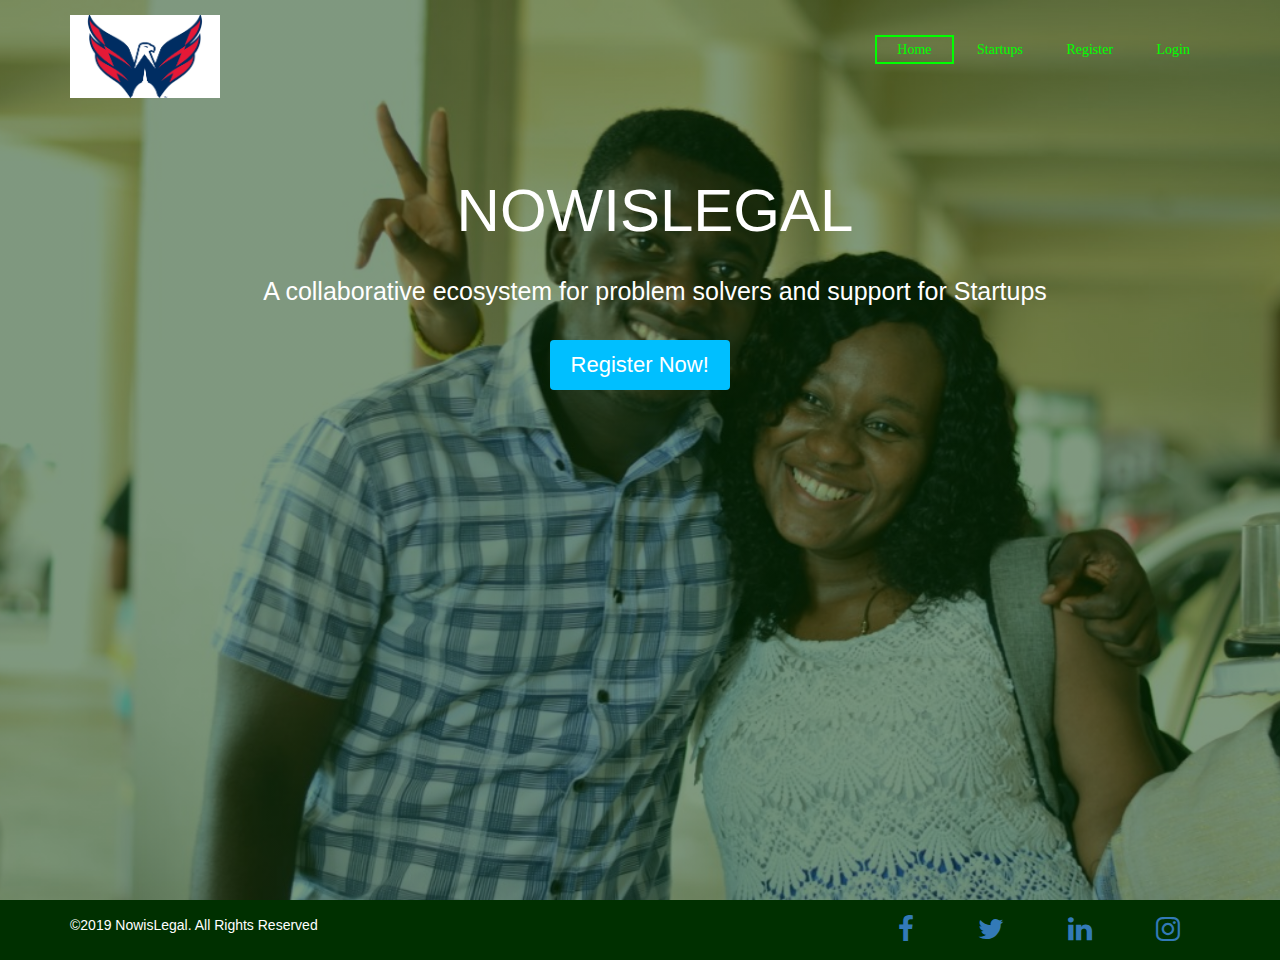
<file: index.html>
<!DOCTYPE html>
<html lang="en">
	<head>
		<meta charset="utf-8">
		<meta http-equiv="X-UA-Compatible" content="IE=edge">
		<meta name="viewport" content="width=device-width, initial-scale=1">
		<title>Home</title> 
		<link rel="stylesheet" type="text/css" href="css/bootstrap.css">
		<link rel="stylesheet" type="text/css" href="css/mystyle.css">
		<link rel="stylesheet" type="text/css" href="https://stackpath.bootstrapcdn.com/font-awesome/4.7.0/css/font-awesome.min.css">

		  <!--[if lt IE 9]>      
		  	<script src="https://oss.maxcdn.com/libs/html5shiv/3.7.0/html5shiv.js"></script>      
		  	<script src="https://oss.maxcdn.com/libs/respond.js/1.4.2/respond.min.js"></script>   
		  <![endif]-->
	</head>
	<body>
		<header>
			<div class="row backgroundimg">
				<div class="container">
					<div class="logo">
						<img src="images/logoo.gif">
					</div>

					<ul class="main-nav">
						<li class="active"><a href="index.html">Home</a></li>
						<li><a href="startups.html">Startups</a></li>
						<li><a href="register.html">Register</a></li>
						<li><a href="login">Login</a></li>
					</ul>
					<div class="clear"></div>

					<div class="content">
						<h1>Nowislegal</h1>
						<br>
						<p>A collaborative ecosystem for problem solvers and support for Startups</p>
						<br>
						<button class="btn"><a href="register.html">Register Now!</a></button>
					</div>

				</div>
			</div>
		</header>

		<footer class="footer">
			<div class="container">
				<div class="pull-left">
					<p>©2019 NowisLegal. All Rights Reserved</p>
				</div>

				<div class="pull-right">
					<a href="#"><i class="fa fa-facebook fa-2x"></i></a>
					<a href="#"><i class="fa fa-twitter fa-2x"></i></a>
					<a href="#"><i class="fa fa-linkedin fa-2x"></i></a>
					<a href="#"><i class="fa fa-instagram fa-2x"></i></a>
				</div>
			</div>
		</footer>

		<script type="text/javascript" src="js/jquery.js"></script>
		<script type="text/javascript" src="js/bootstrap.js"></script>
	</body>
</html>
</file>
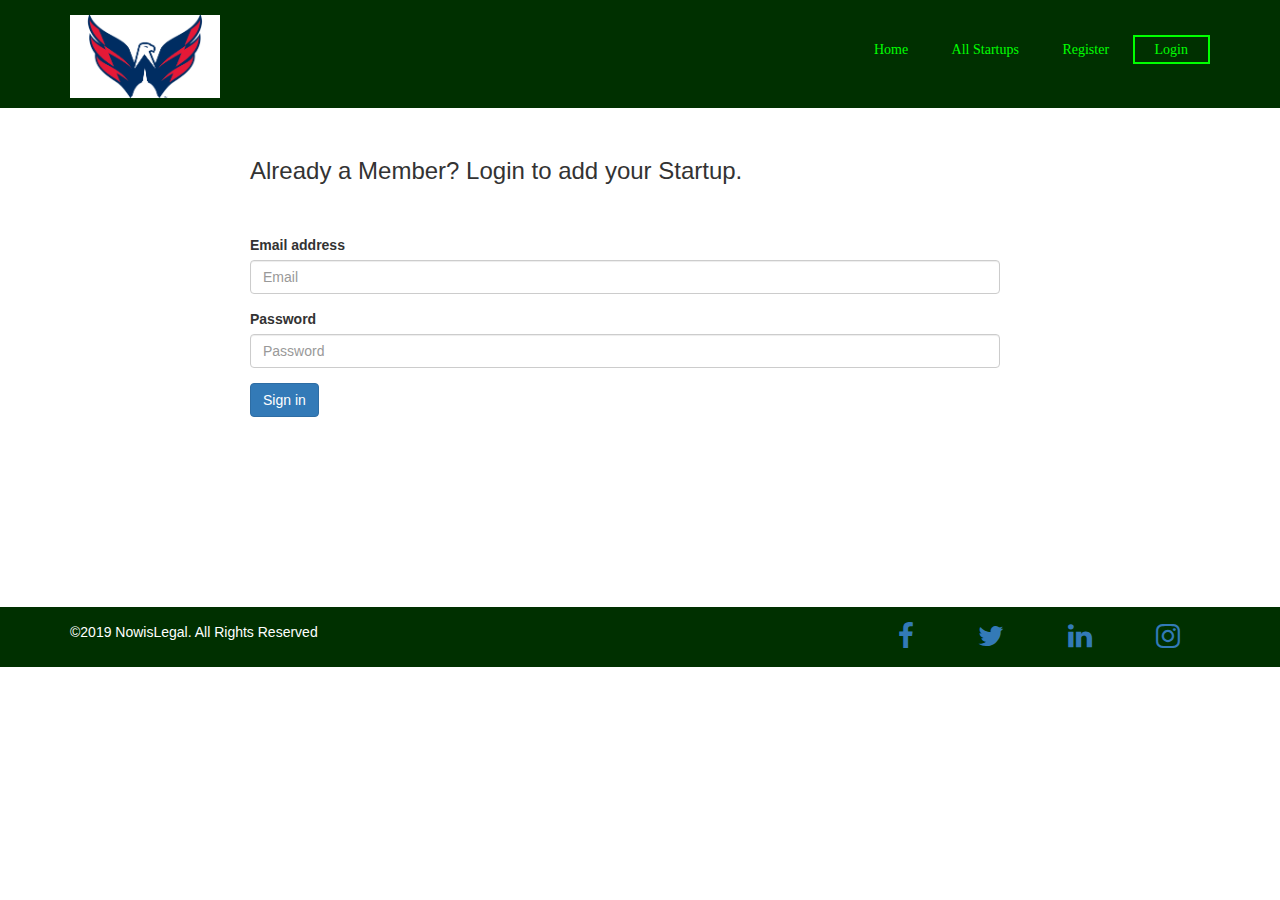
<file: login.html>
<!DOCTYPE html>
<html lang="en">
	<head>
		<meta charset="utf-8">
		<meta http-equiv="X-UA-Compatible" content="IE=edge">
		<meta name="viewport" content="width=device-width, initial-scale=1">
		<title>Login</title> 
		<link rel="stylesheet" type="text/css" href="css/bootstrap.css">
		<link rel="stylesheet" type="text/css" href="css/style.css">
		<link rel="stylesheet" type="text/css" href="https://stackpath.bootstrapcdn.com/font-awesome/4.7.0/css/font-awesome.min.css">

		  <!--[if lt IE 9]>      
		  	<script src="https://oss.maxcdn.com/libs/html5shiv/3.7.0/html5shiv.js"></script>      
		  	<script src="https://oss.maxcdn.com/libs/respond.js/1.4.2/respond.min.js"></script>   
		  <![endif]-->
	</head>
	<body>
		<header>
			<div class="container">
				<div class="logo">
					<img src="images/logoo.gif">
				</div>

				<ul class="main-nav">
					<li><a href="index.html">Home</a></li>
					<li><a href="startups.html">All Startups</a></li>
					<li><a href="register.html">Register</a></li>
					<li class="active"><a href="login.html">Login</a></li>
				</ul>
			</div>
		</header>

		<div class="container">
			<form class="form">
				<div class="heading">
					<h3>Already a Member? Login to add your Startup.</h3>
				</div>
				
				<div class="form-group">
					<label for="emailField">Email address</label>
					<input type="email" class="form-control" id="emailField" placeholder="Email">
				</div>

				<div class="form-group">
					<label for="passwordField">Password</label>
					<input type="password" class="form-control" id="passwordField" placeholder="Password">
				</div>

				<button type="submit" class="btn btn-primary">Sign in</button>
			</form>
		</div>

		<footer>
			<div class="container">
				<div class="pull-left">
					<p>©2019 NowisLegal. All Rights Reserved</p>
				</div>

				<div class="pull-right">
					<a href="#"><i class="fa fa-facebook fa-2x"></i></a>
					<a href="#"><i class="fa fa-twitter fa-2x"></i></a>
					<a href="#"><i class="fa fa-linkedin fa-2x"></i></a>
					<a href="#"><i class="fa fa-instagram fa-2x"></i></a>
				</div>
			</div>
		</footer>

		<script type="text/javascript" src="js/jquery.js"></script>
		<script type="text/javascript" src="js/bootstrap.js"></script>
	</body>
</html>
</file>
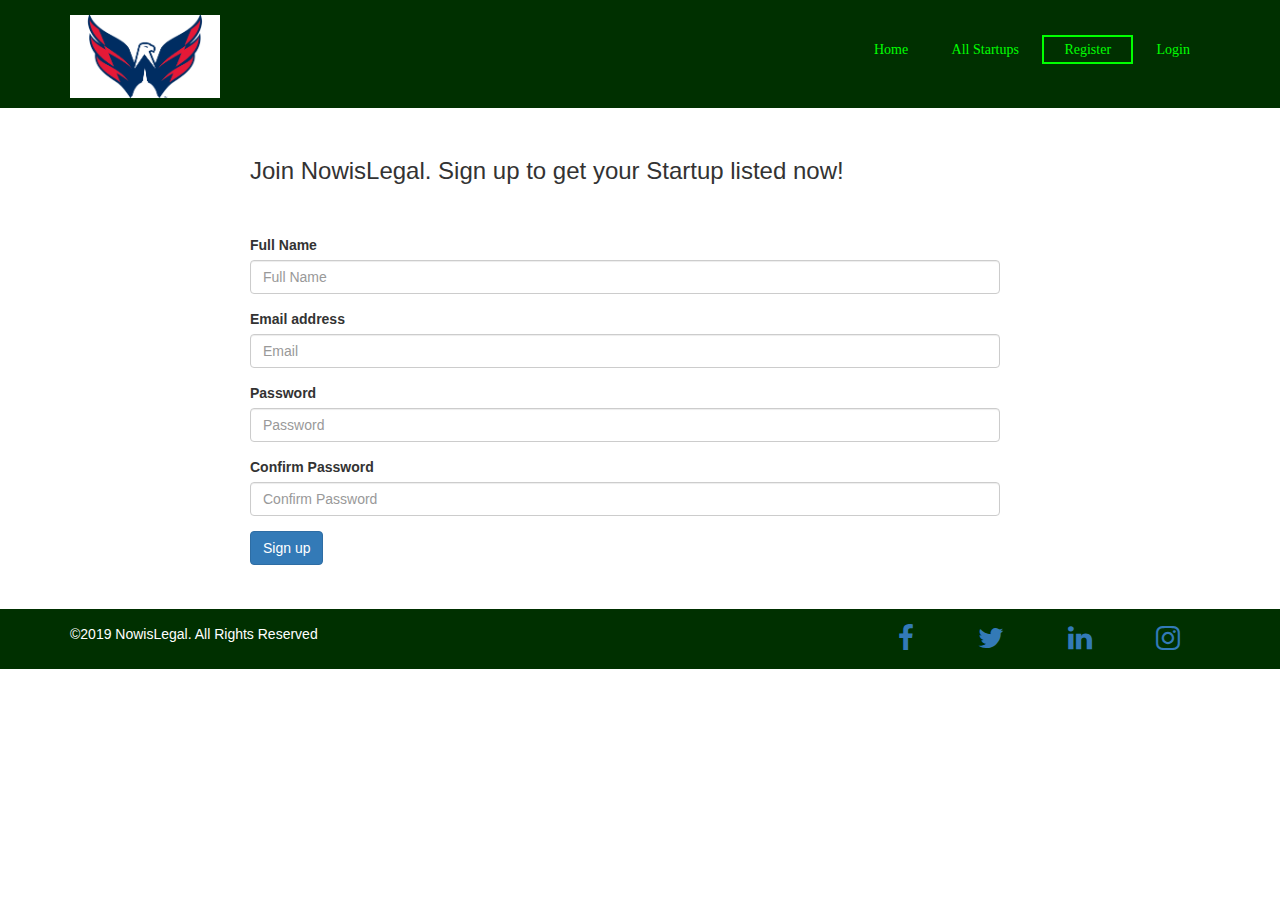
<file: register.html>
<!DOCTYPE html> 
<html lang="en">
	<head>
		<meta charset="utf-8">
		<meta http-equiv="X-UA-Compatible" content="IE=edge">
		<meta name="viewport" content="width=device-width, initial-scale=1">
		<title>Sign Up</title> 
		<link rel="stylesheet" type="text/css" href="css/bootstrap.css">
		<link rel="stylesheet" type="text/css" href="css/style.css">
		<link rel="stylesheet" type="text/css" href="https://stackpath.bootstrapcdn.com/font-awesome/4.7.0/css/font-awesome.min.css">


		  <!--[if lt IE 9]>      
		  	<script src="https://oss.maxcdn.com/libs/html5shiv/3.7.0/html5shiv.js"></script>      
		  	<script src="https://oss.maxcdn.com/libs/respond.js/1.4.2/respond.min.js"></script>   
		  <![endif]-->
	</head>
	<body>
		<header>
			<div class="container">
				<div class="logo">
					<img src="images/logoo.gif">
				</div>

				<ul class="main-nav">
					<li><a href="index.html">Home</a></li>
					<li><a href="startups.html">All Startups</a></li>
					<li class="active"><a href="register.html">Register</a></li>
					<li><a href="login.html">Login</a></li>
				</ul>
			</div>
		</header>

		<div class="container">
			<form class="form">
				<div class="heading">
					<h3>Join NowisLegal. Sign up to get your Startup listed now!</h3>
				</div>

				<div class="form-group">
					<label for="nameField">Full Name</label>
					<input type="text" class="form-control" id="nameField" placeholder="Full Name">
				</div>
				
				<div class="form-group">
					<label for="emailField">Email address</label>
					<input type="email" class="form-control" id="emailField" placeholder="Email">
				</div>

				<div class="form-group">
					<label for="passwordField">Password</label>
					<input type="password" class="form-control" id="passwordField" placeholder="Password">
				</div>

				<div class="form-group">
					<label for="confirmPassword">Confirm Password</label>
					<input type="password" class="form-control" id="confirmPassword" placeholder="Confirm Password">
				</div>

				<button type="submit" class="btn btn-primary">Sign up</button>
			</form>
		</div>

		<footer class="footer">
			<div class="container">
				<div class="pull-left">
					<p>©2019 NowisLegal. All Rights Reserved</p>
				</div>

				<div class="pull-right">
					<a href="#"><i class="fa fa-facebook fa-2x"></i></a>
					<a href="#"><i class="fa fa-twitter fa-2x"></i></a>
					<a href="#"><i class="fa fa-linkedin fa-2x"></i></a>
					<a href="#"><i class="fa fa-instagram fa-2x"></i></a>
				</div>
			</div>
		</footer>

		<script type="text/javascript" src="js/jquery.js"></script>
		<script type="text/javascript" src="js/bootstrap.js"></script>
	</body>
</html>
</file>
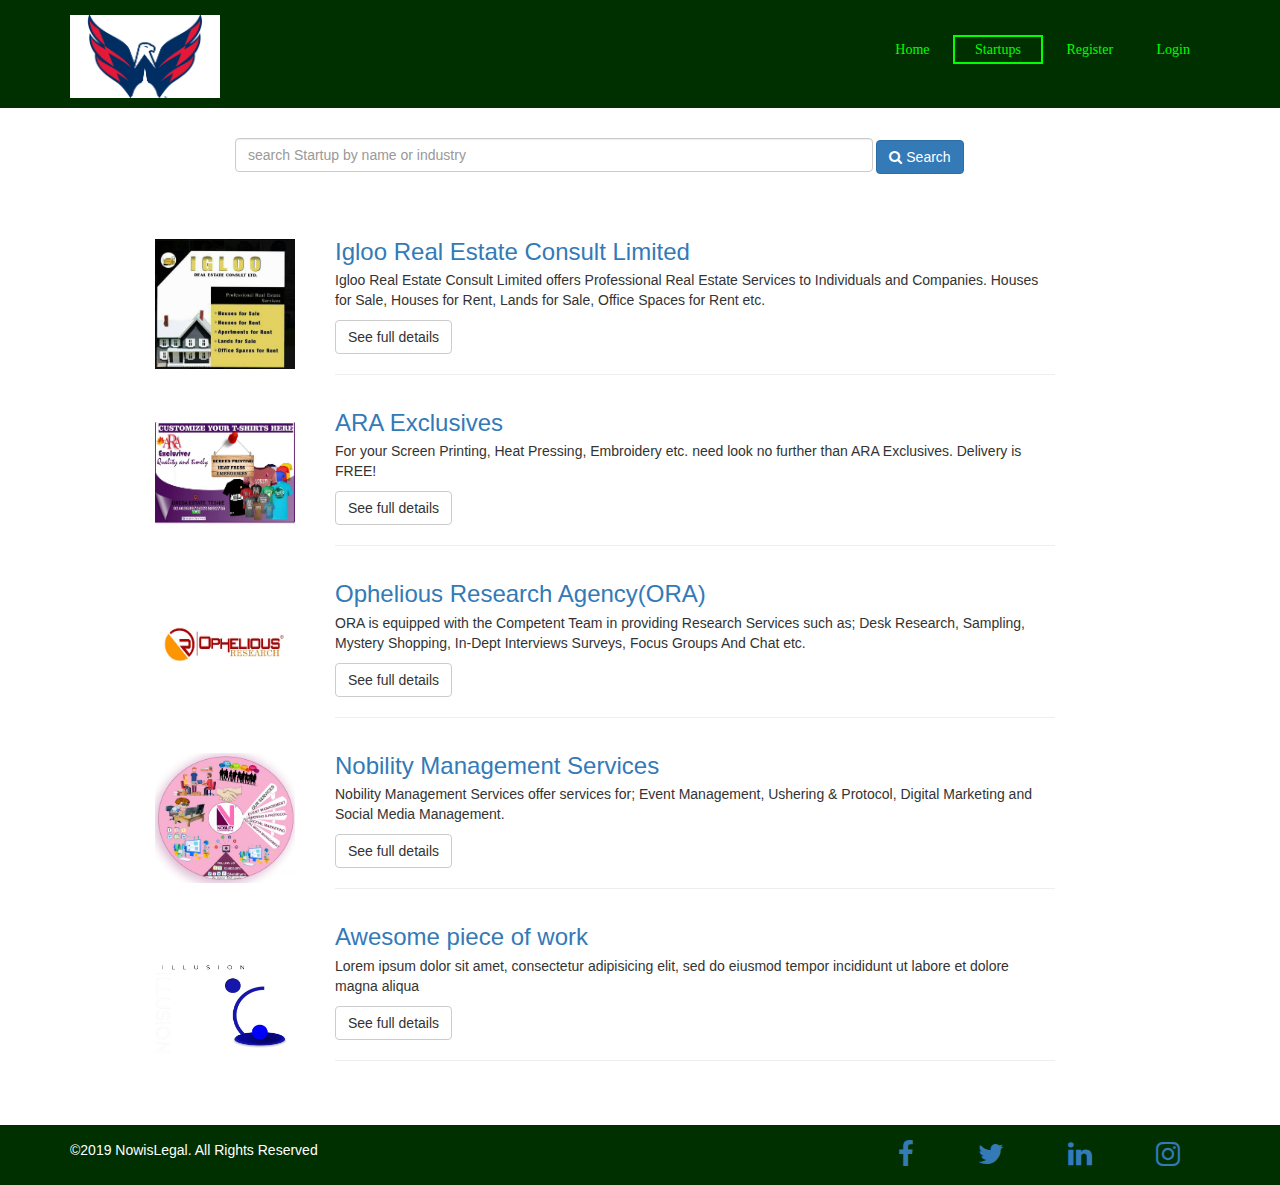
<file: startups.html>
<!DOCTYPE html>
<html lang="en">
	<head>
		<meta charset="utf-8">
		<meta http-equiv="X-UA-Compatible" content="IE=edge">
		<meta name="viewport" content="width=device-width, initial-scale=1">
		<title>Startups</title> 
		<link rel="stylesheet" type="text/css" href="css/bootstrap.css">
		<link rel="stylesheet" type="text/css" href="css/style.css">
		<link rel="stylesheet" type="text/css" href="https://stackpath.bootstrapcdn.com/font-awesome/4.7.0/css/font-awesome.min.css">

		  <!--[if lt IE 9]>      
		  	<script src="https://oss.maxcdn.com/libs/html5shiv/3.7.0/html5shiv.js"></script>      
		  	<script src="https://oss.maxcdn.com/libs/respond.js/1.4.2/respond.min.js"></script>   
		  <![endif]-->
	</head>
	<body>
		<header>
			<div class="container">
				<div class="logo">
					<img src="images/logoo.gif">
				</div>

				<ul class="main-nav">
					<li><a href="index.html">Home</a></li>
					<li class="active"><a href="startups.html">Startups</a></li>
					<li><a href="register.html">Register</a></li>
					<li><a href="login.html">Login</a></li>
				</ul>
			</div>
		</header>

		<div class="container">
			<div class="row search">
				<form class="form">
					<div class="form-group">
						<input type="text" class="form-control searchInput" placeholder="search Startup by name or industry">
						<button class="btn btn-primary btn-search"><i class="fa fa-search fa-1x"></i> Search</button>
					</div>
				</form>
			</div>

			<div class="row">
				<div class="startUp">
					<div class="media">
						<img class="pull-left" src="images/IMG_E5990.JPG" alt="Logo">
						<div class="mediaBody">
							<a href="#"><h3 class="media-heading">Igloo Real Estate Consult Limited</h3></a>
							<p>Igloo Real Estate Consult Limited offers Professional Real Estate Services to Individuals and Companies. Houses for Sale, Houses for Rent, Lands for Sale, Office Spaces for Rent etc.</p>

							<button class="btn btn-default">See full details</button><hr>
						</div>
					</div>

					<div class="media">
						<img class="pull-left" src="images/IMG_E5992.JPG" alt="Apple logo">
						<div class="mediaBody">
							<a href="#"><h3 class="media-heading">ARA Exclusives</h3></a>
							<p>For your Screen Printing, Heat Pressing, Embroidery etc. need look no further than ARA Exclusives. Delivery is FREE!</p>

							<button class="btn btn-default">See full details</button><hr>
						</div>
					</div>

					<div class="media">
						<img class="pull-left" src="images/IMG_E5993.JPG" alt="Logo">
						<div class="mediaBody">
							<a href="#"><h3 class="media-heading">Ophelious Research Agency(ORA)</h3></a>
							<p>ORA is equipped with the Competent Team in providing Research Services such as; Desk Research, Sampling, Mystery Shopping, In-Dept Interviews Surveys, Focus Groups And Chat etc.</p>

							<button class="btn btn-default">See full details</button><hr>
						</div>
					</div>

					<div class="media">
						<img class="pull-left" src="images/IMG_E5991.JPG" alt="Woodcraft logo">
						<div class="mediaBody">
							<a href="#"><h3 class="media-heading">Nobility Management Services</h3></a>
							<p>Nobility Management Services offer services for; Event Management, Ushering & Protocol, Digital Marketing and Social Media Management.</p>

							<button class="btn btn-default">See full details</button><hr>
						</div>
					</div>

					<div class="media">
						<img class="pull-left" src="images/BILG2424.JPG" alt="Logo">
						<div class="mediaBody">
							<a href="#"><h3 class="media-heading">Awesome piece of work</h3></a>
							<p>Lorem ipsum dolor sit amet, consectetur adipisicing elit, sed do eiusmod tempor incididunt ut labore et dolore magna aliqua</p>

							<button class="btn btn-default">See full details</button><hr>
						</div>		
					</div>

				</div>
			</div>
		</div>

		<footer class="footer">
			<div class="container">
				<div class="pull-left">
					<p>©2019 NowisLegal. All Rights Reserved</p>
				</div>

				<div class="pull-right">
					<a href="#"><i class="fa fa-facebook fa-2x"></i></a>
					<a href="#"><i class="fa fa-twitter fa-2x"></i></a>
					<a href="#"><i class="fa fa-linkedin fa-2x"></i></a>
					<a href="#"><i class="fa fa-instagram fa-2x"></i></a>
				</div>
			</div>
		</footer>

		<script type="text/javascript" src="js/jquery.js"></script>
		<script type="text/javascript" src="js/bootstrap.js"></script>
	</body>
</html>
</file>
<file: css/mystyle.css>
body html {
	margin: 0;
	padding: 0;
}

.backgroundimg {
	background-image: linear-gradient(rgba(0, 50, 0, 0.5),rgba(0, 50, 0, 0.5)), url(BLPT0126.JPG);
	height: 100vh;
	background-size: cover;
	background-position: center center;
	background-repeat: no-repeat;
	width: 100%;
}

.main-nav {
	float: right;
	list-style: none;
	margin-top: 40px;
	font-family: Time New Roman, serif;
}

.main-nav li {
	display: inline-block;
}

.main-nav li a {
	color: #00FF00;
	text-decoration: none;
	padding: 5px 20px;
}

.main-nav li.active a {
	border: 2px solid #00FF00;
}

.main-nav li a:hover {
	border: 2px solid #00FF00;
}

.logo img {
	width: 150px;
	height: auto;
	float: left;
	margin-top: 15px;
}

.row {
	min-width: 100px;
	max-width: 100%;
	margin: auto;
}

footer {
	background-color: #003000;
	color: #fff;
	padding: 15px;
	margin-bottom: inherit;
}

.content {
	position: absolute;
	width: inherit;
	margin-top: 0px;
	margin-left: 0px;
}

h1 {
	color: #fff;
	text-transform: uppercase;
	font-size: 60px;
	text-align: center;
	margin-top: 80px;
}

.content p {
	color: #fff;
	text-align: center;
	font-size: 25px;
}

button {
	position: absolute;
	left: 41%;
	width: 180px;
	height: 50px;
	background-color: #00BFFF;
}

button:hover {
	background-color: #1E90FF;
}

button a {
	color: #fff;
	font-size: 22px;
}

button a:hover {
	color: #fff;
	text-decoration: none;
}

.clear {
	clear: both;
}

.fa-facebook {
	margin: 0px 30px;
}

.fa-twitter {
	margin: 0px 30px;
}

.fa-linkedin {
	margin: 0px 30px;
}

.fa-instagram {
	margin: 0px 30px;
}
</file>
<file: css/style.css>
header {
	background-color: #003000;
	padding: 10px;
}

.main-nav {
	float: right;
	list-style: none;
	margin-top: 30px;
	margin-bottom: 20px; 
	font-family: Times New Roman, serif;
}

.main-nav li {
	display: inline-block;
}

.main-nav li a {
	color: #00FF00;
	text-decoration: none;
	padding: 5px 20px;
}

.main-nav li.active a {
	border: 2px solid #00FF00;
}

.main-nav li a:hover {
	border: 2px solid #00FF00;
}

.logo img {
	width: 150px;
	height: auto;
	float: left;
	margin-top: 5px;
}

.heading {
	margin: 50px 0px 50px 0px;
}

footer {
	background-color: #003000;
	color: #fff;
	margin: 190px 0px 20px 0px;
	padding: 15px;
	margin-bottom: inherit;
}

form {
	max-width: 750px;
	min-width: 100px;
	margin-left: 180px;
}

.footer {
	margin-top: 44px;
	margin-bottom: inherit;
}

.media img {
	width: 150px;
	height: 130px;
}

.startUp {
	max-width: 900px;
	min-width: 100px;
	margin-left: 100px;
	margin-top: 50px;
}

.mediaBody {
	margin-left: 180px;
}

.searchInput {
	display: inline-block;
	width: 85%;
}

.search {
	margin-top: 30px;
}

.fa-facebook {
	margin: 0px 30px;
}

.fa-twitter {
	margin: 0px 30px;
}

.fa-linkedin {
	margin: 0px 30px;
}

.fa-instagram {
	margin: 0px 30px;
}
</file>
